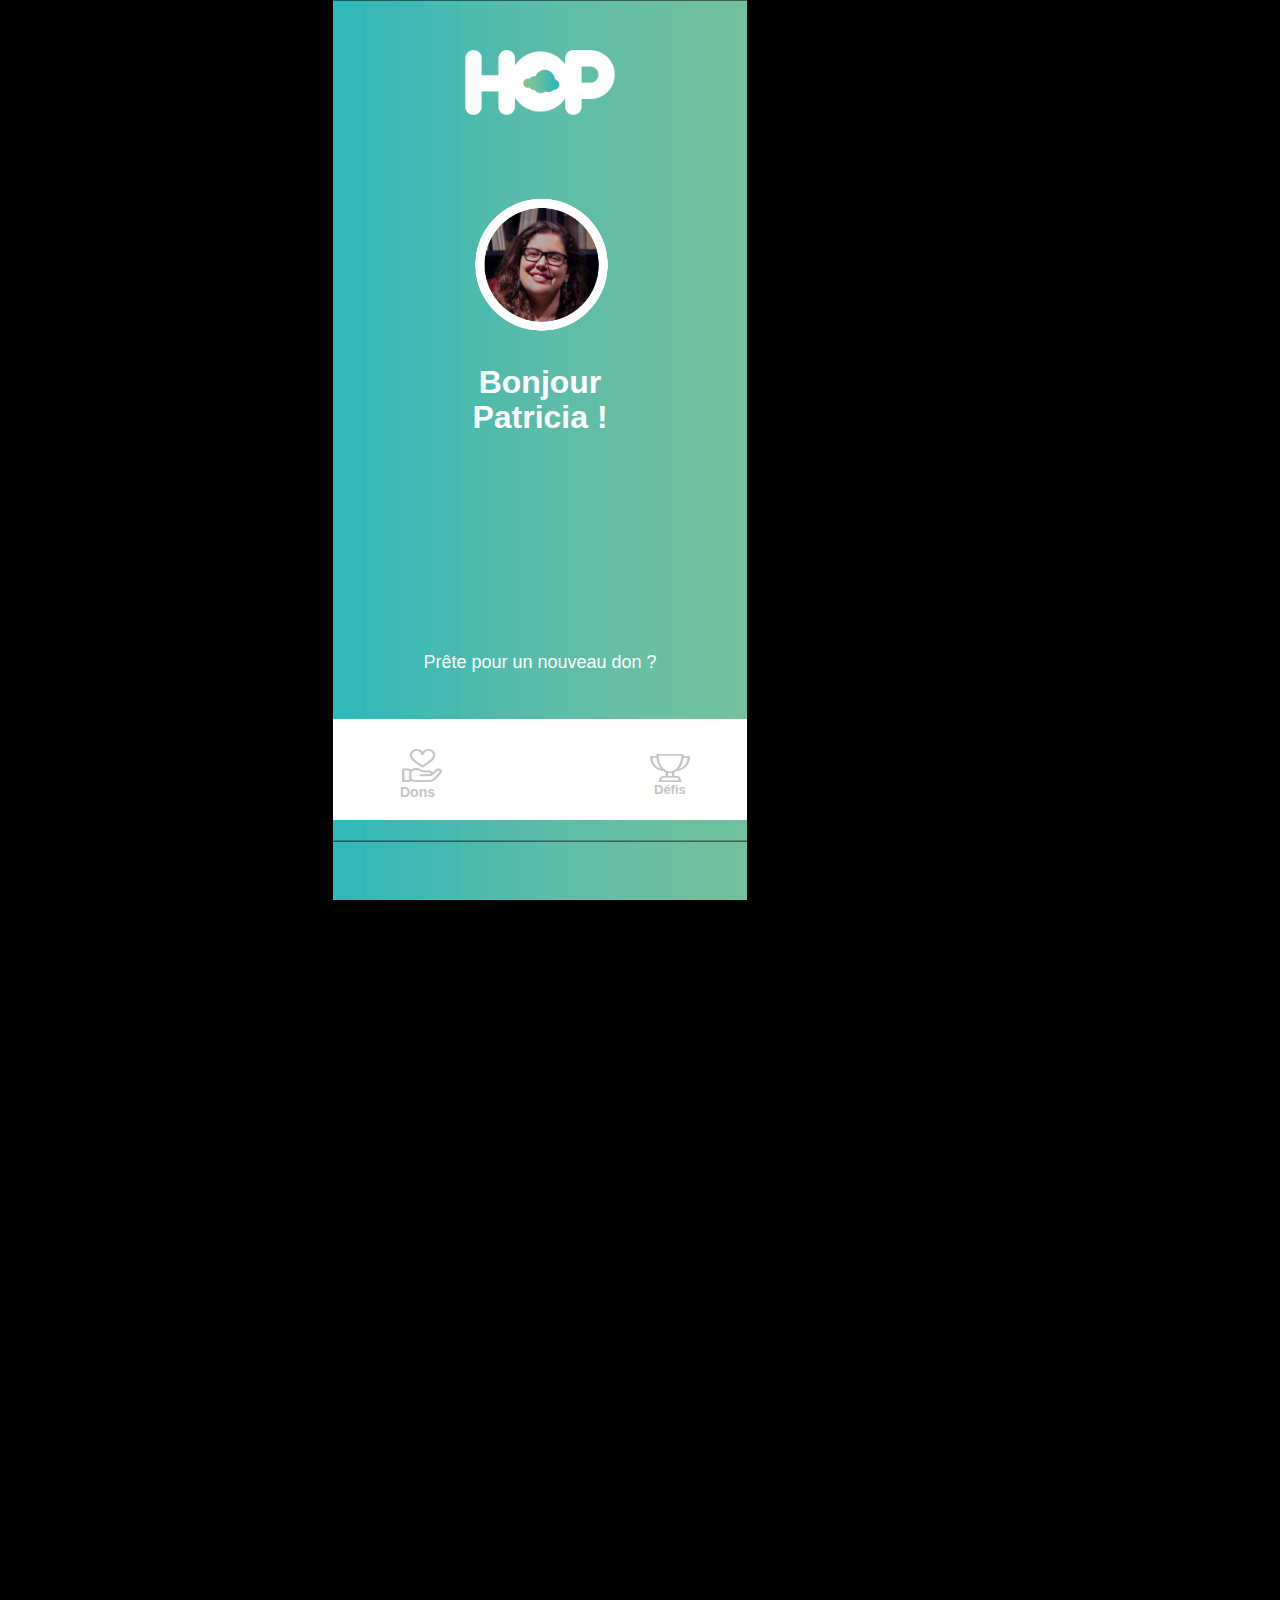
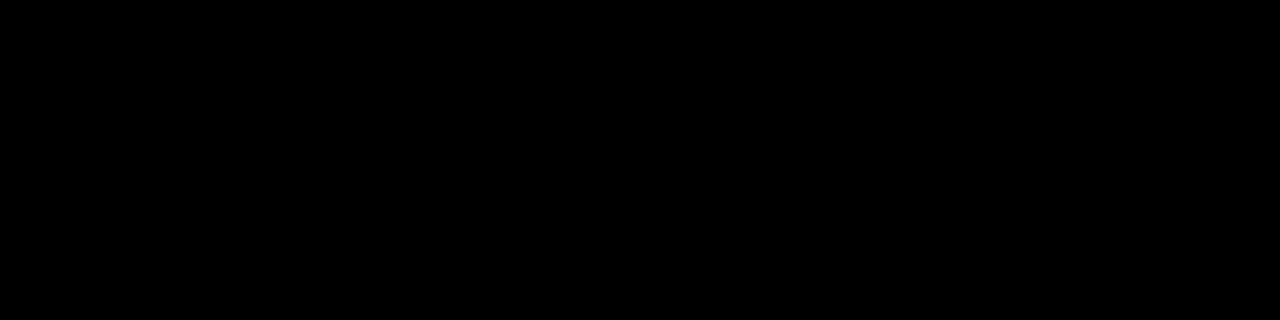
<file: index.html>
<!Doctype html>
<html>
<head>
	<title>Hop</title>
	<link rel="stylesheet" href="style1.css"/> 
	 <meta name="viewport" content="width=device-width"/>


</head>

<body>
<div class="container-mobile">
	

	<div>
		<img src="image/logo.png" alt ="logo" class="logo"> 
	</div>


	<div >
		<img src="image/persona.png" alt ="persona" class="persona">
		<h1> Bonjour <br> Patricia !</h1>
		<h2> Prête pour un nouveau don ?</h2>
	</div>

<div class="menu">
   <div class="left" style="float: left;text-align:center;display: block;margin: auto;">
   <img src="image/heart.png" style="width:40px;" alt="dons" class="dons">
   <div id="texte">
   	<h3>Dons</h3>
   </div>
  </div>
  <div class="right" style="float: right;text-align: center;display: block;margin: auto;">
   <a href="page2.1.html">
   		<img src ="image/trophy.png" style="width:40px;" alt="defis" class="defis">
   	</a>
   
   <div id="texte"><h4>Défis</h4></div>
  </div>
</div>
		
	</div>
		

</div>	
</body>

<footer> 

</footer>
</html>
</file>
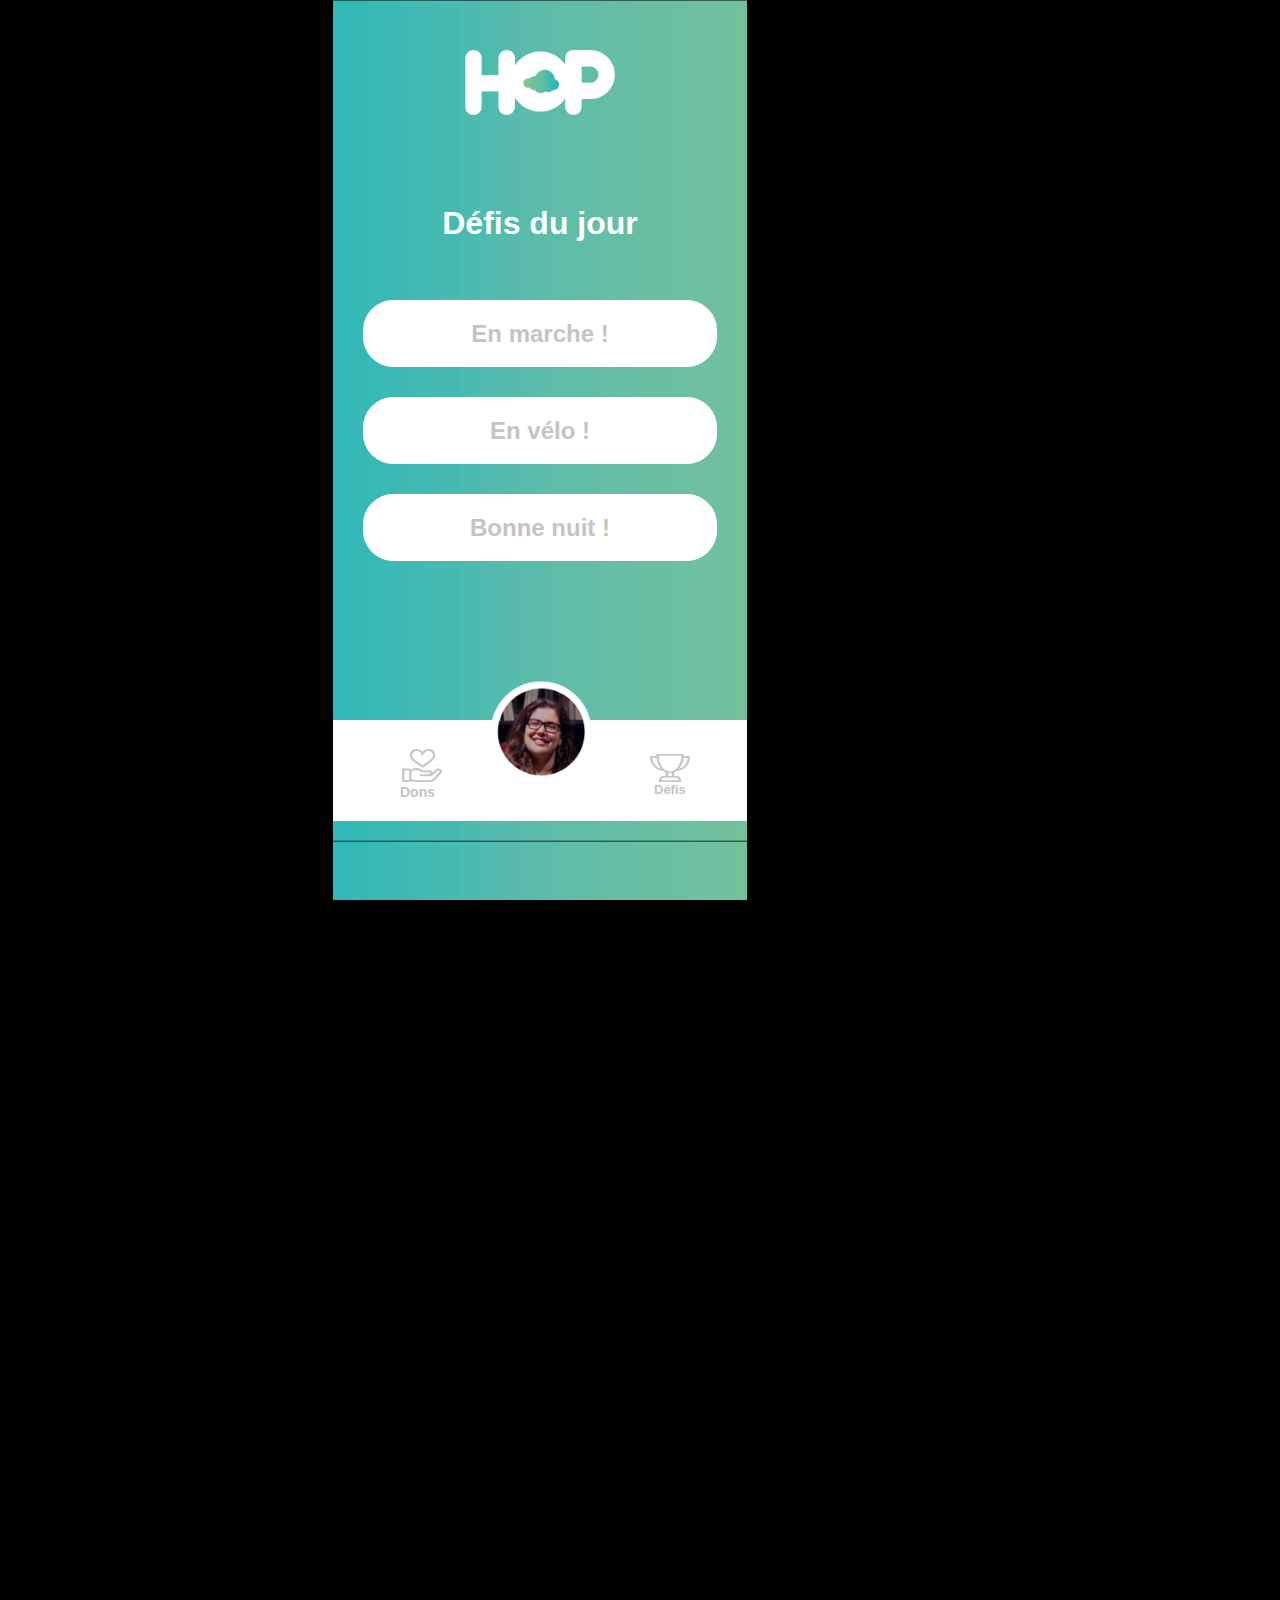
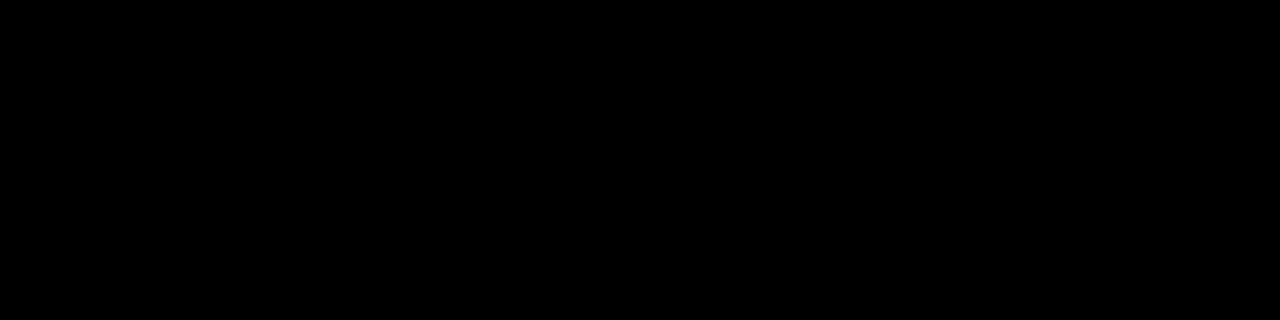
<file: page2.1.html>
<!Doctype html>
<html>
<head>
	<title>Hop</title>
	<link rel="stylesheet" href="style1.css"/> 
	 <meta name="viewport" content="width=device-width"/>


</head>

<body>
<div class="container-mobile">
	
	<div>
		<img src="image/logo.png" alt ="logo" class="logo"> 
	</div>


	<div >
		<h5> Défis du jour </h5>
		
	</div>

	<div class="choix">
		<a href="page3.1.html">
			<p> En marche ! </p>
		</a>
		<p> En vélo ! </p>
		<p> Bonne nuit ! </p>
	</div>

		<div class="menu2">
   <div id ="dons" class="left" style="float: left;text-align:center;display: block;margin: auto;">
   <img src="image/heart.png" style="width:40px;" alt="dons" class="dons">
   <div id="texte"><h3>Dons</h3></div>
  </div>
    <div id="persona2" class="persona2" style="float: right;text-align: center;display: block;margin: auto;">
   <img src ="image/persona.png" style="width:114px;" alt="persona2" class="persona2">
  </div>
  <div id="defis" class="right" style="float: right;text-align: center;display: block;margin: auto;">
   <img src ="image/trophy.png" style="width:40px;" alt="defis" class="defis">
   <div id="texte"><h4>Défis</h4></div>
  </div>
 </div>
	</div>
	
</div>	
</body>

<footer> 

</footer>
</html>
</file>
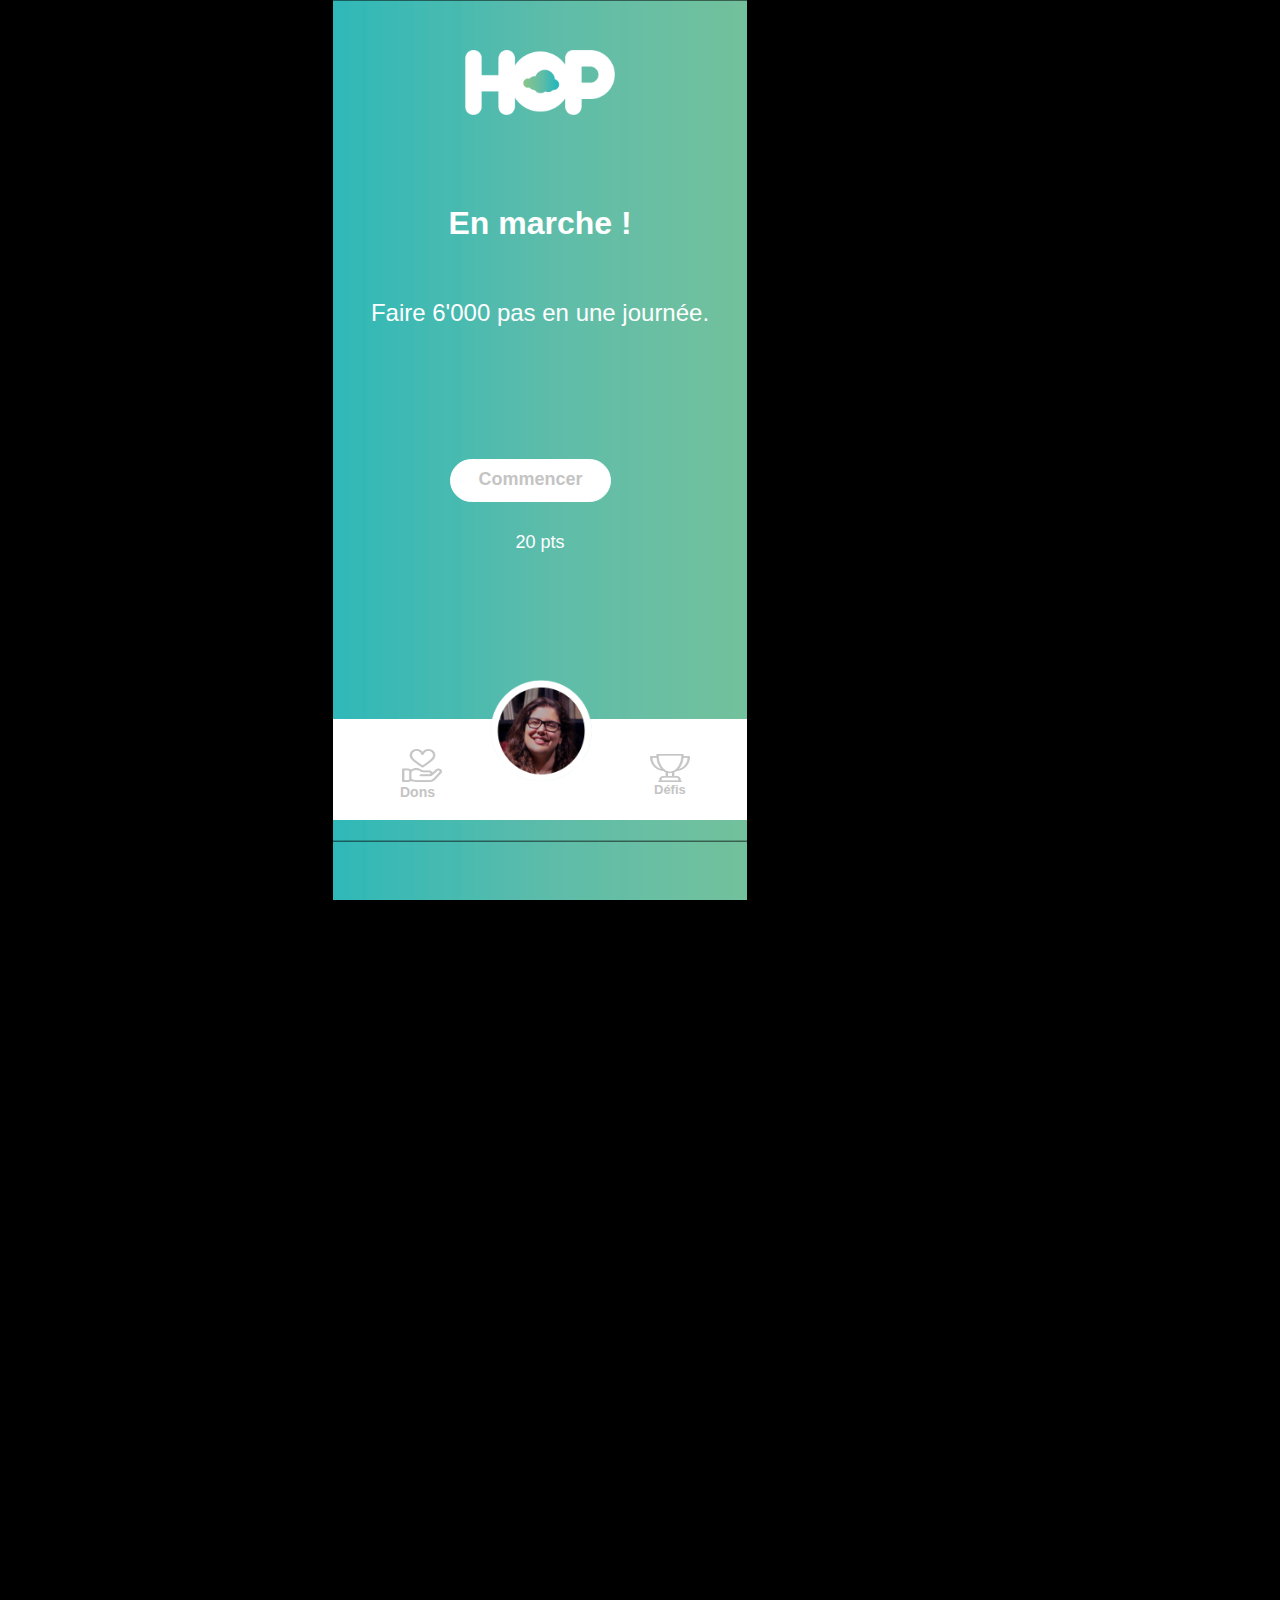
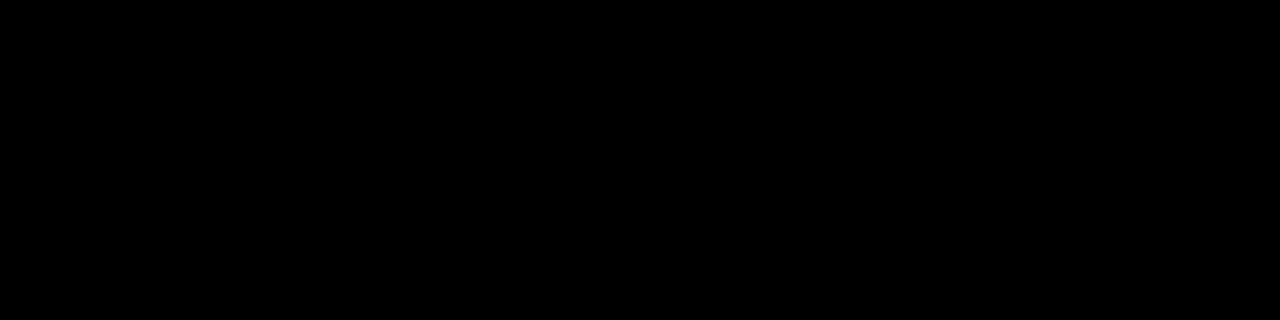
<file: page3.1.html>
<!Doctype html>
<html>
<head>
	<title>Hop</title>
	<link rel="stylesheet" href="style1.css"/> 
	 <meta name="viewport" content="width=device-width"/>


</head>

<body>
<div class="container-mobile">
	
	<div>
		<img src="image/logo.png" alt ="logo" class="logo"> 
	</div>


	<div >
		<h5> En marche ! </h5>
		<h6> Faire 6'000 pas en une journée. </h6>
		
		<div class="commencer"> 
			<a href="page4.1.html">
				Commencer  
			</a>
		</div>
		<h2> 20 pts </h2>
	</div>
	<div class="menu3">
	   <div id ="dons" class="left" style="float: left;text-align:center;display: block;margin: auto;">
	   <img src="image/heart.png" style="width:40px;" alt="dons" class="dons">
	   <div id="texte"><h3>Dons</h3></div>
	  </div>
	    <div id="persona2" class="persona2" style="float: right;text-align: center;display: block;margin: auto;">
	   <img src ="image/persona.png" style="width:114px;" alt="persona2" class="persona2">
	  </div>
	  <div id="defis" class="right" style="float: right;text-align: center;display: block;margin: auto;">
	   <img src ="image/trophy.png" style="width:40px;" alt="defis" class="defis">
	   <div id="texte"><h4>Défis</h4></div>
	  </div>
	 </div>
</div>
</div>
		
</div>	
</body>

<footer> 

</footer>
</html>
</file>
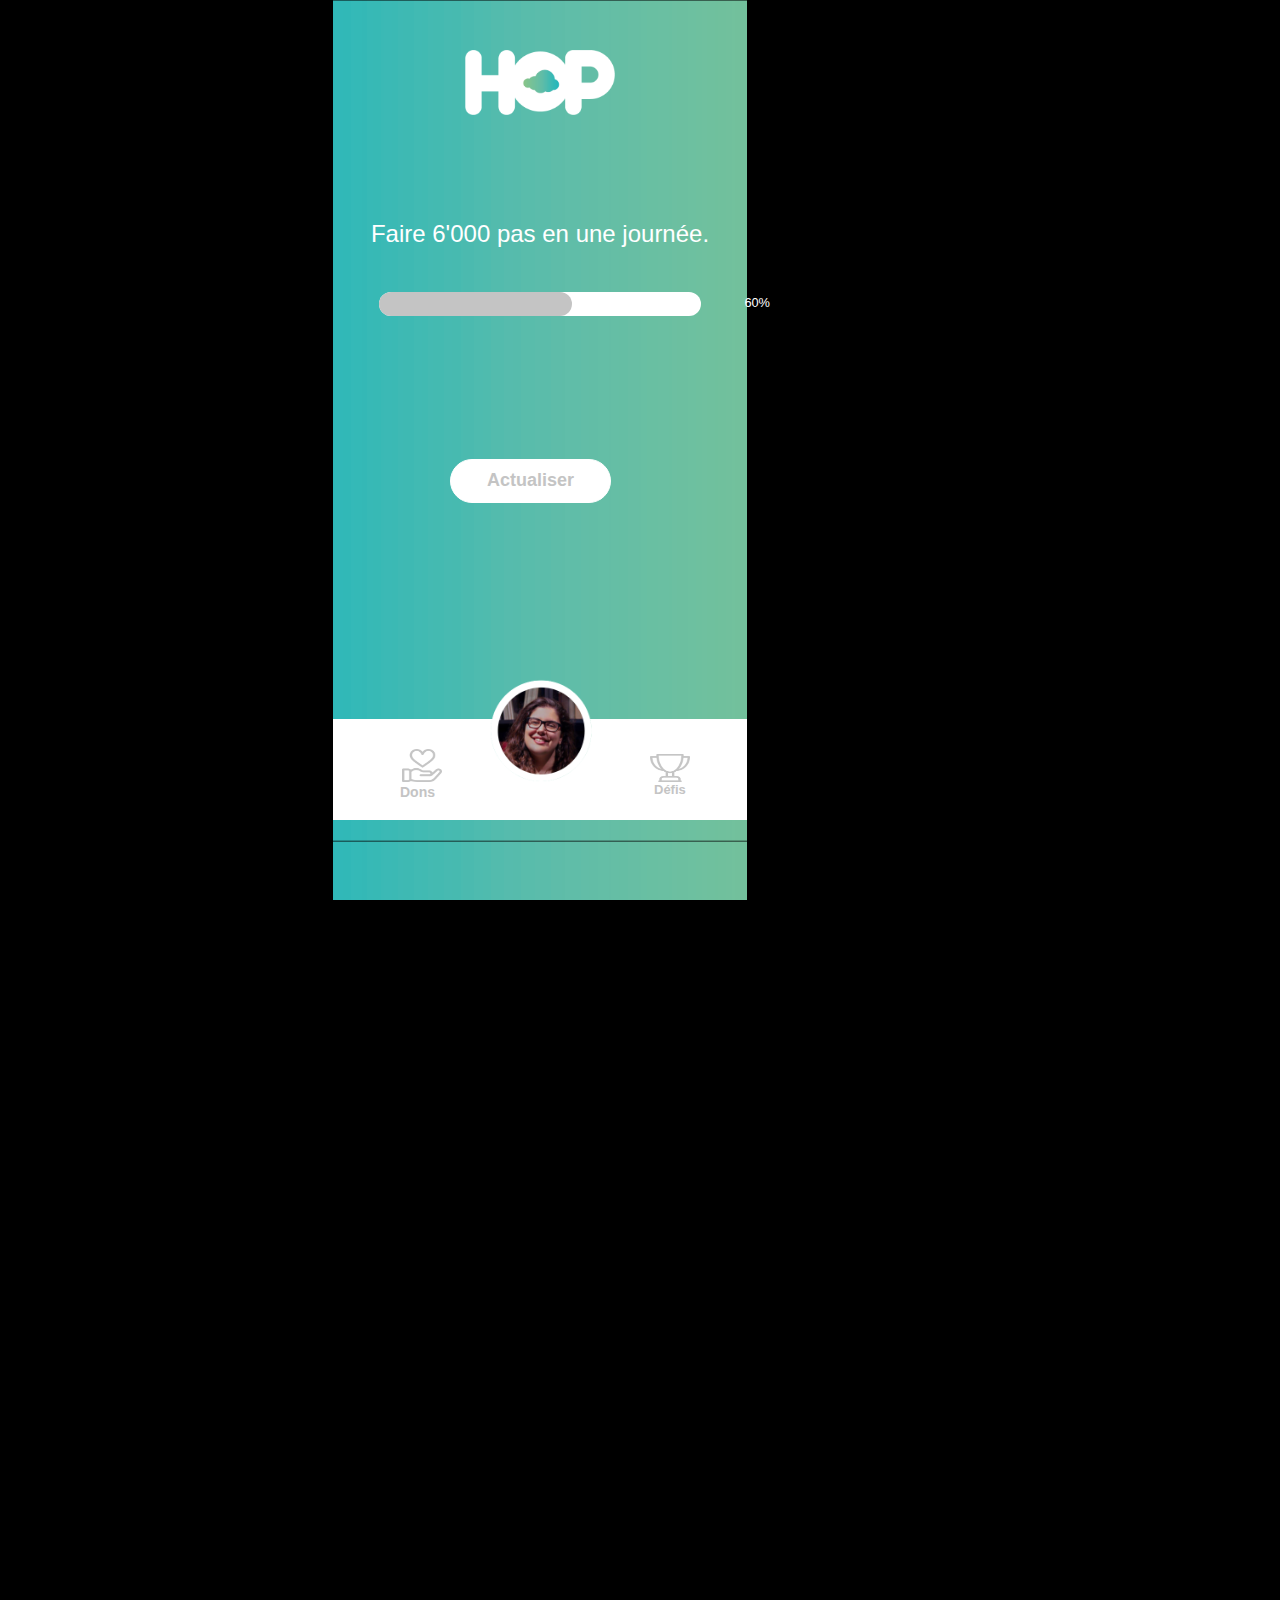
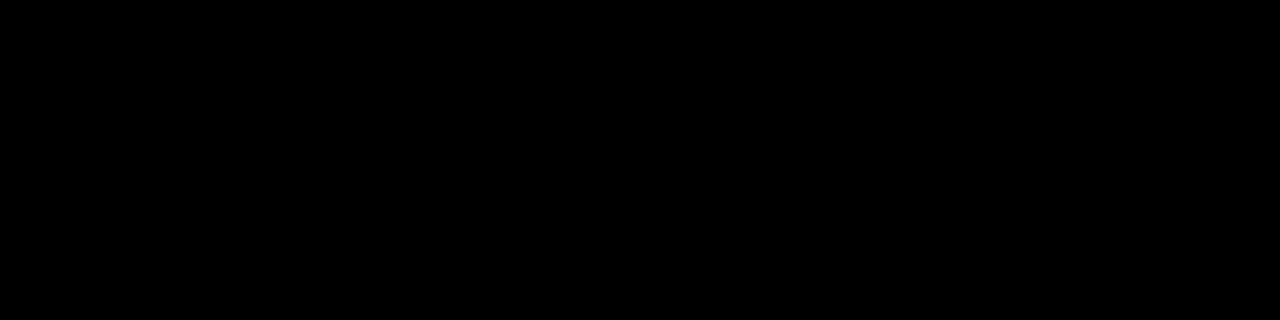
<file: page4.1.html>
<!Doctype html>
<html>
<head>
	<title>Hop</title>
	<link rel="stylesheet" href="style1.css"/> 
	 <meta name="viewport" content="width=device-width"/>


</head>

<body>
<div class="container-mobile">
	
	<div>
		<img src="image/logo.png" alt ="logo" class="logo"> 
	</div>


	<div >
		<h1>  </h1>
		<h6> Faire 6'000 pas en une journée. </h6>
		<progress name="progress-bar" class="progress-bar" value="60"max="100" data-label="60%"><span class="pourcentage">60%</span></progress>
		

		<div class="actualiser">
			<a href="page5.1.html">
				 Actualiser
			</a>
		</div>
	</div>

	<div class="menu4">
	   <div id ="dons" class="left" style="float: left;text-align:center;display: block;margin: auto;">
	   <img src="image/heart.png" style="width:40px;" alt="dons" class="dons">
	   <div id="texte"><h3>Dons</h3></div>
	  </div>
	    <div id="persona2" class="persona2" style="float: right;text-align: center;display: block;margin: auto;">
	   <img src ="image/persona.png" style="width:114px;" alt="persona2" class="persona2">
	  </div>
	  <div id="defis" class="right" style="float: right;text-align: center;display: block;margin: auto;">
	   <img src ="image/trophy.png" style="width:40px;" alt="defis" class="defis">
	   <div id="texte"><h4>Défis</h4></div>
	  </div>
	 </div>
		




		</div>
	</div>
		

</div>	
</body>

<footer> 

</footer>
</html>
</file>
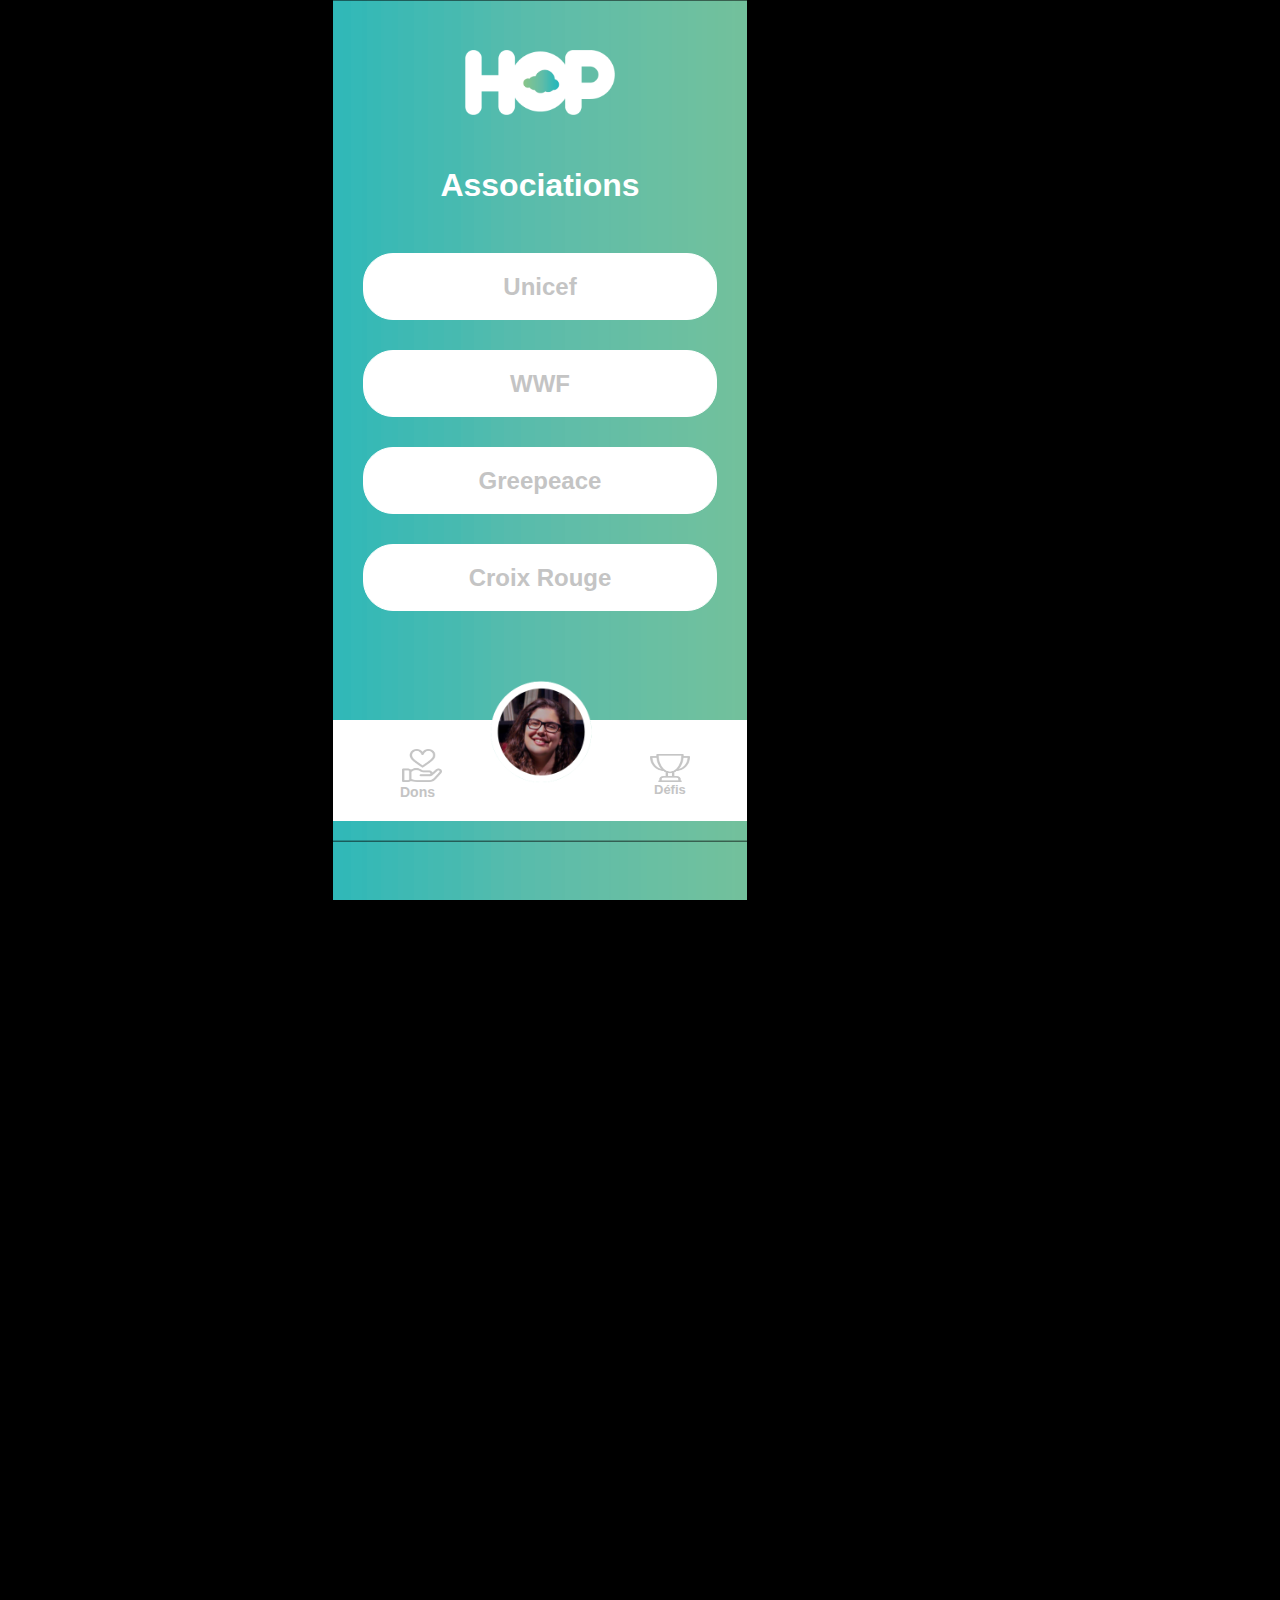
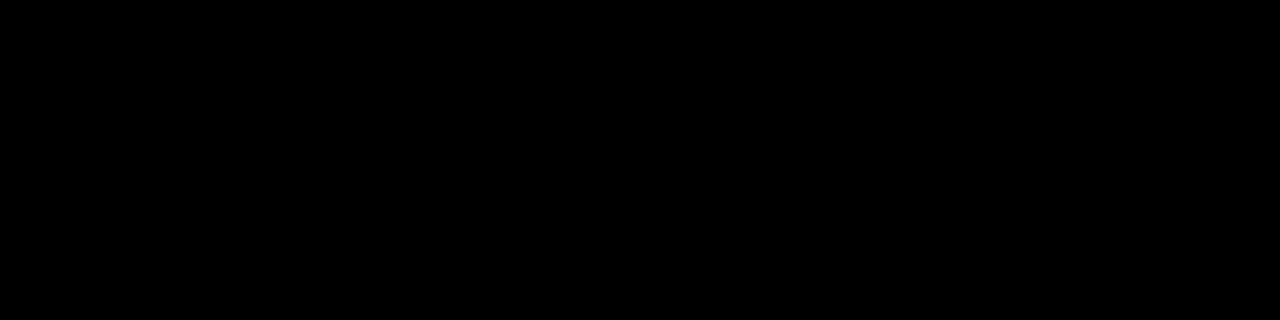
<file: page6.1.html>
<!Doctype html>
<html>
<head>
	<title>Hop</title>
	<link rel="stylesheet" href="style1.css"/> 
	 <meta name="viewport" content="width=device-width"/>


</head>

<body>
<div class="container-mobile">
	
	<div>
		<img src="image/logo.png" alt ="logo" class="logo"> 
	</div>


	<div >
		<h1> Associations </h1>
		
	</div>

	<div class="choix">
		
		<p> Unicef </p>
		<p> WWF </p>
		<p> Greepeace </p>
		<p> Croix Rouge </p>

<div class="menu6">
	   <div id ="dons" class="left" style="float: left;text-align:center;display: block;margin: auto;">
	   <img src="image/heart.png" style="width:40px;" alt="dons" class="dons">
	   <div id="texte"><h3>Dons</h3></div>
	  </div>
	    <div id="persona2" class="persona2" style="float: right;text-align: center;display: block;margin: auto;">
	   <img src ="image/persona.png" style="width:114px;" alt="persona2" class="persona2">
	  </div>
	  <div id="defis" class="right" style="float: right;text-align: center;display: block;margin: auto;">
	   <img src ="image/trophy.png" style="width:40px;" alt="defis" class="defis">
	   <div id="texte"><h4>Défis</h4></div>
	  </div>
	 </div>



		</div>
	</div>
		

</div>	
</body>

<footer> 

</footer>
</html>
</file>
<file: style1.css>
body{
color:white;
font-family: 'Quicksand', sans-serif;
background-color:black;
margin:0;
width: 1080px;
height: 1920px;
line-height:5px; 
text-align: center;

}
.container-mobile {
  width: 414px;
  background-image:url(image/fond.png);
  text-align: center;
  margin: auto;
  min-height: 100vh;
  }

h1 {
line-height: 35px;
}

h2 {
  margin-top: 225px;
  font-size: 18px;
  font-weight: lighter;
}

h3 {
  line-height: 25px;
  position: absolute;
  width: 33px;
  height: 33px;
  left: 400px;
  top: 766px; 
  color: #C4C4C4;
  font-size: 14px;
}

h4 {
  position: absolute;
  width: 28px;
  height: 28px;
  left: 654px;
  top: 773px;
  color: #C4C4C4;
  font-size: 13px;
}

.logo {
	width: 150px;
    margin-top:50px;
    margin-bottom:2em;
}

.persona {
	width: 150px;
	display: block;
    margin-left: auto;
    margin-right: auto;
    margin-top:50px;
    margin-bottom:2em;
}

.menu {
  display: flex;
  justify-content: space-between;
  align-items: center;
  background: white;
  background-position: center;
  margin-top: 54px;
  line-height: 0px;
  padding:10px;
  background-color: white;
  height: 81px;
}

.dons {
  position: absolute;
  width: 33px;
  height: 33px;
  left: 402px;
  top: 749px; 
  background: #FFFFFF
}

.defis{
  position: absolute;
  width: 28px;
  height: 28px;
  left: 650px;
  top: 754px;
  background: #FFFFFF
}

p {
 color: #C4C4C4;
 border-width:1px;
 border-style:solid;
 border-color:white;
 background-color: white;
 padding: 30px;
 border-radius: 30px;
 font-size: 24px;
 font-weight: bold;
 margin: 30px;
 }

progress{
  text-align:center;
  height: 1.5em;
  width: 78%;
  -webkit-appearance: none;
  border: none;
}

progress:before {
  content: attr(data-label);
  font-size: 0.8em;
  vertical-align: 0;
  position:absolute;
  left:-170;
  right:0;
  margin-right: 510px;
  top: 300px;
}

::-webkit-progress-bar {
   background-color: white;
   border-radius: 15px;
}

::-webkit-progress-value{
   background-color: #C4C4C4;
   border-radius: 15px;  
}

.choix {
	margin-top: 50px;
}

.texte {
 padding: 0px;
}

.commencer {
 position: absolute;
    width: 159px;
    height: 26px;
    left: 420px;
    top: 429px;
    color: #C4C4C4;
    border-width: 1px;
    border-style: solid;
    border-color: white;
    background-color: white;
    padding: 0px;
    padding-top: 18px;
    border-radius: 30px;
    font-size: 18px;
    font-weight: bold;
    margin: 30px;
}

.actualiser{
 position: absolute;

    width: 159px;
    height: 24px;
    left: 420px;
    top: 429px;
    color: #C4C4C4;
    border-width: 1px;
    border-style: solid;
    border-color: white;
    background-color: white;
    padding: 0px;
    padding-top: 18px;
    border-radius: 30px;
    font-size: 18px;
    font-weight: bold;
    margin: 30px;
}

.envoyer{
 position: absolute;
 color: #C4C4C4;
    width: 159px;
    height: 26px;
    left: 420px;
    top: 429px;
    color: #C4C4C4;
    border-width: 1px;
    border-style: solid;
    border-color: white;
    background-color: white;
    padding: 0px;
    padding-top: 18px;
    border-radius: 30px;
    font-size: 18px;
    font-weight: bold;
    margin: 30px;
}

.menu2{
  display: flex;
  justify-content: space-between;
  align-items: center;
  background: white;
  background-position: center;
  margin-top: 159px;
  line-height: 0px;
  padding:10px;
  background-color: white;
  height: 81px;
}

.persona2 {
  width: 150px;
  display: block;
    margin-left: auto;
    margin-right: auto;
    margin-top:-50px;
    margin-bottom:2em;
}

h5{
    display: block;
    font-size: 2em;
    margin-block-start: 1.67em;
    margin-block-end: 2.67em;
    margin-inline-start: 0px;
    margin-inline-end: 0px;
    font-weight: bold;
    margin: 74px;
}

.menu3{
  display: flex;
  justify-content: space-between;
  align-items: center;
  background: white;
  background-position: center;
  margin-top: 174px;
  line-height: 0px;
  padding:10px;
  background-color: white;
  height: 81px;
}

h6 {
  margin-top: 84px;
  font-size: 24px;
  font-weight: lighter;
  }

.commencer{
  position: absolute;
  width: 159px;
  height: 24px;
  left: 420px;
  top: 429px;
  color: #C4C4C4;
  border-width: 1px;
  border-style: solid;
  border-color: white;
  background-color: white;
  padding: 0px;
  padding-top:17px;
  border-radius: 30px;
  font-size: 18px;
  font-weight: bold;
  margin: 30px;
}

.menu4{
  display: flex;
  justify-content: space-between;
  align-items: center;
  background: white;
  background-position: center;
  margin-top: 403px;
  line-height: 0px;
  padding:10px;
  background-color: white;
  height: 81px;
}

.points{
  margin-top: 44px;
    font-size: 18px;
    font-weight: lighter;
    line-height: 1.5;
    margin-bottom: 26px;
}

.menu5{
  display: flex;
  justify-content: space-between;
  align-items: center;
  background: white;
  background-position: center;
  margin-top: 329px;
  line-height: 0px;
  padding:12px;
  background-color: white;
  height: 81px;
}


.menu6{
  display: flex;
  justify-content: space-between;
  align-items: center;
  background: white;
  background-position: center;
  margin-top: 109px;
  line-height: 0px;
  padding:10px;
  background-color: white;
  height: 81px;
}

.choix a{
text-decoration: none;
}


.actualiser a {
  text-decoration: none;
  color: #C4C4C4;

}

.commencer a {
  text-decoration: none;
  color: #C4C4C4;

}

/*.flexbox {
  display:flex;
  
}

.item {¨
background-image: url("nuage2.0.png");
}*/
</file>
